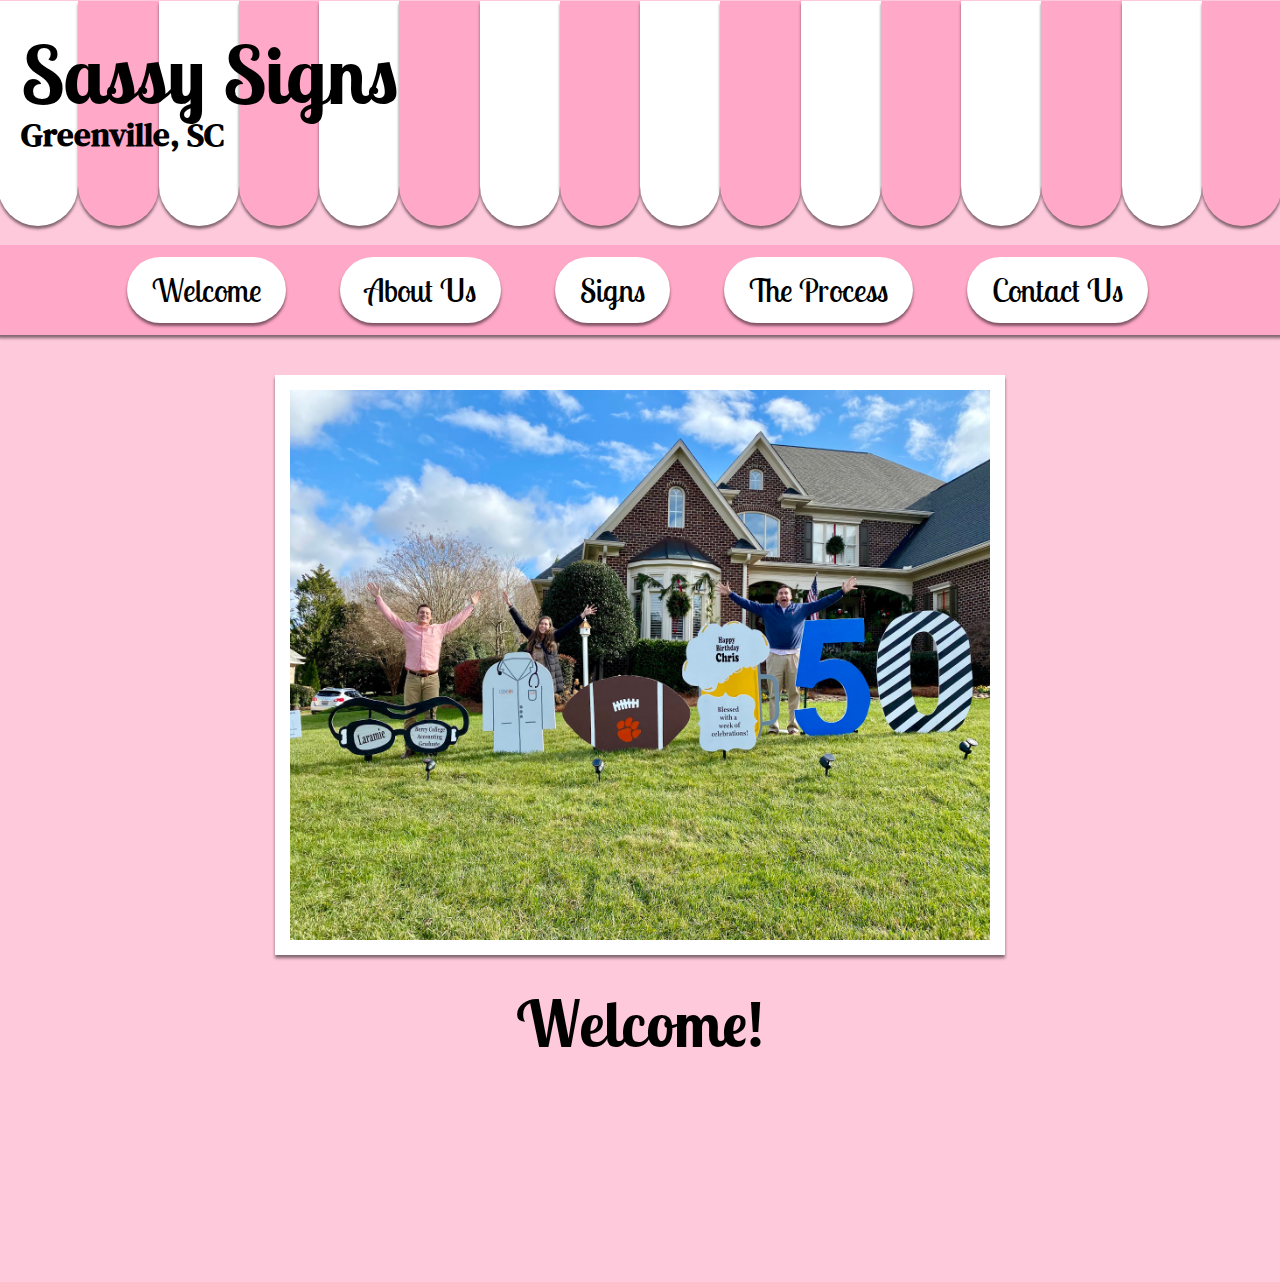
<file: index.html>
<!DOCTYPE html>
<html>

<head>
	<title>Sassy Signs Greenville Website</title>
	<link rel="stylesheet" href="styles.css"> 
	<link rel="preconnect" href="https://fonts.gstatic.com">
	<link href="https://fonts.googleapis.com/css2?family=Lobster+Two&display=swap" rel="stylesheet">
	<link href="https://fonts.googleapis.com/css2?family=DM+Serif+Text&display=swap" rel="stylesheet">
	<meta charset="UTF-8">
</head>

<body>
	<div class="logo">
		<h1 class="logotext">Sassy Signs<br><p class="logosubtext">Greenville, SC</p></h1>
	</div>
	<div id="banner">
		<div class="whitestripe"><br></div>
		<div class="pinkstripe"><br></div>
		<div class="whitestripe"><br></div>
		<div class="pinkstripe"><br></div>
		<div class="whitestripe"><br></div>
		<div class="pinkstripe"><br></div>
		<div class="whitestripe"><br></div>
		<div class="pinkstripe"><br></div>
		<div class="whitestripe"><br></div>
		<div class="pinkstripe"><br></div>
		<div class="whitestripe"><br></div>
		<div class="pinkstripe"><br></div>
		<div class="whitestripe"><br></div>
		<div class="pinkstripe"><br></div>
		<div class="whitestripe"><br></div>
		<div class="pinkstripe"><br></div>
	</div>
	<nav>
		<div id="navbar">
			<a href="index.html"><button class="navbutton">Welcome</button></a>
			<a href="aboutUs.html"><button class="navbutton">About Us</button></a>
			<a href="signs.html"><button class="navbutton">Signs</button></a>
			<a href="process.html"><button class="navbutton">The Process</button></a>
			<a href="contact.html"><button class="navbutton">Contact Us</button></a>
		</div>
	</nav>
	<div class="welcome">
		<img id="splash" src='images/sassySigns1.jpeg'/>
		<h1 class="headerlarge">Welcome!</h1>
	</div>
</body>

</html>
</file>
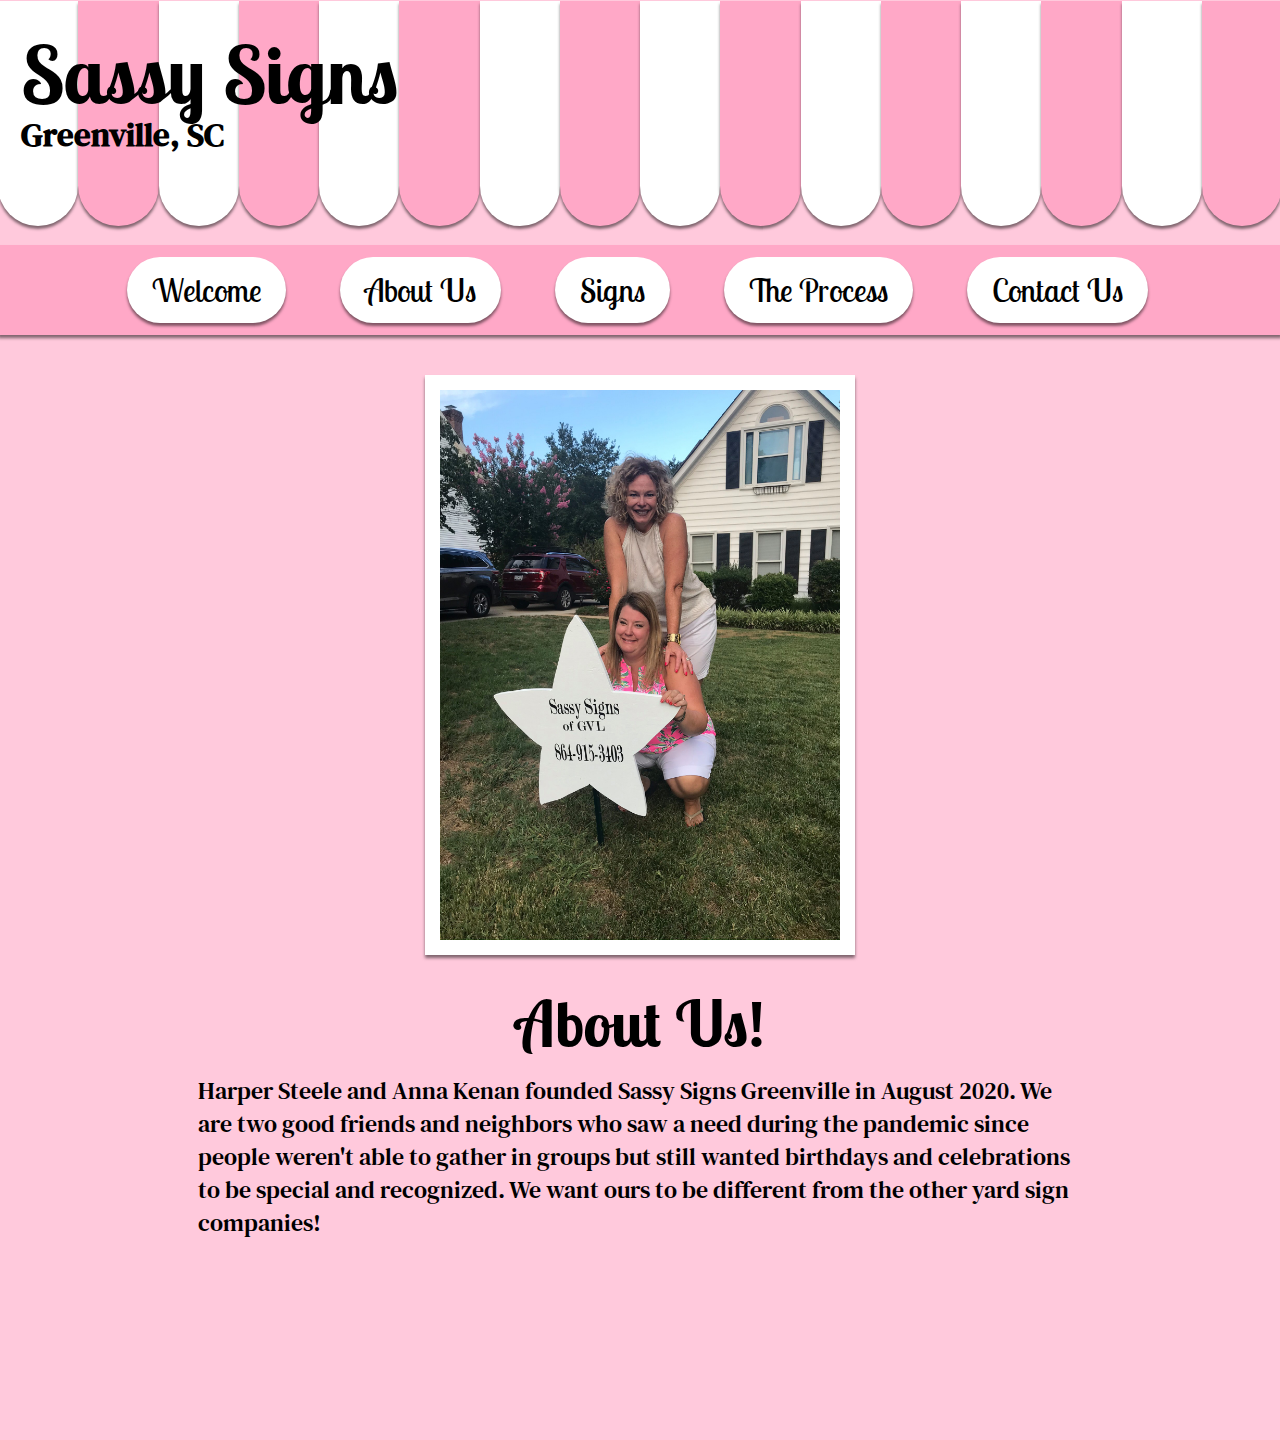
<file: aboutUs.html>
<!DOCTYPE html>
<html>

<head>
	<title>Sassy Signs Greenville Website</title>
	<link rel="stylesheet" href="styles.css"> 
	<link rel="preconnect" href="https://fonts.gstatic.com">
	<link href="https://fonts.googleapis.com/css2?family=Lobster+Two&display=swap" rel="stylesheet">
	<link href="https://fonts.googleapis.com/css2?family=DM+Serif+Text&display=swap" rel="stylesheet">
	<meta charset="UTF-8">
</head>

<body>
	<div class="logo">
		<h1 class="logotext">Sassy Signs<br><p class="logosubtext">Greenville, SC</p></h1>
	</div>
	<div id="banner">
		<div class="whitestripe"><br></div>
		<div class="pinkstripe"><br></div>
		<div class="whitestripe"><br></div>
		<div class="pinkstripe"><br></div>
		<div class="whitestripe"><br></div>
		<div class="pinkstripe"><br></div>
		<div class="whitestripe"><br></div>
		<div class="pinkstripe"><br></div>
		<div class="whitestripe"><br></div>
		<div class="pinkstripe"><br></div>
		<div class="whitestripe"><br></div>
		<div class="pinkstripe"><br></div>
		<div class="whitestripe"><br></div>
		<div class="pinkstripe"><br></div>
		<div class="whitestripe"><br></div>
		<div class="pinkstripe"><br></div>
	</div>
	<nav>
		<div id="navbar">
			<a href="index.html"><button class="navbutton">Welcome</button></a>
			<a href="aboutUs.html"><button class="navbutton">About Us</button></a>
			<a href="signs.html"><button class="navbutton">Signs</button></a>
			<a href="process.html"><button class="navbutton">The Process</button></a>
			<a href="contact.html"><button class="navbutton">Contact Us</button></a>
		</div>
	</nav>
	<div class="welcome">
		<img id="aboutus" src="images/sassySignOwners.jpg" />
		<h1 class="headerlarge">About Us!</h1>
		<p class="info1">Harper Steele and Anna Kenan founded Sassy Signs Greenville in August 2020. We are two good friends and neighbors who saw a need during the pandemic since people weren't able to gather in groups but still wanted birthdays and celebrations to be special and recognized. We want ours to be different from the other yard sign companies!</p>
	</div>
	
  
  </body>
  
</html>
</file>
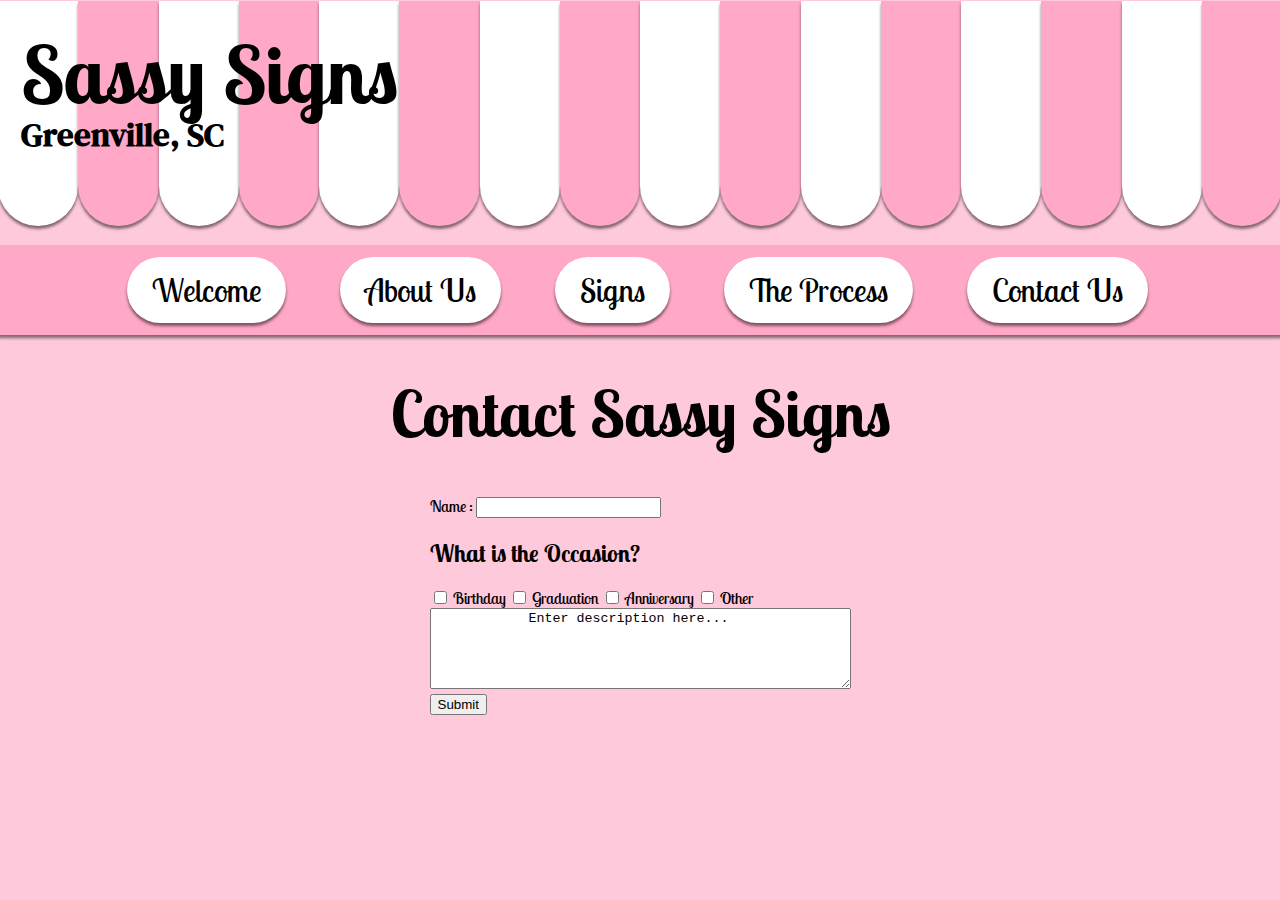
<file: contact.html>
<!DOCTYPE html>
<html>

<head>
	<title>Sassy Signs Greenville Website</title>
	<link rel="stylesheet" href="styles.css"> 
	<link rel="preconnect" href="https://fonts.gstatic.com">
	<link href="https://fonts.googleapis.com/css2?family=Lobster+Two&display=swap" rel="stylesheet">
	<link href="https://fonts.googleapis.com/css2?family=DM+Serif+Text&display=swap" rel="stylesheet">
	<meta charset="UTF-8">
</head>

<body>
	<div class="logo">
		<h1 class="logotext">Sassy Signs<br><p class="logosubtext">Greenville, SC</p></h1>
	</div>
	<div id="banner">
		<div class="whitestripe"><br></div>
		<div class="pinkstripe"><br></div>
		<div class="whitestripe"><br></div>
		<div class="pinkstripe"><br></div>
		<div class="whitestripe"><br></div>
		<div class="pinkstripe"><br></div>
		<div class="whitestripe"><br></div>
		<div class="pinkstripe"><br></div>
		<div class="whitestripe"><br></div>
		<div class="pinkstripe"><br></div>
		<div class="whitestripe"><br></div>
		<div class="pinkstripe"><br></div>
		<div class="whitestripe"><br></div>
		<div class="pinkstripe"><br></div>
		<div class="whitestripe"><br></div>
		<div class="pinkstripe"><br></div>
	</div>
	<nav>
		<div id="navbar">
			<a href="index.html"><button class="navbutton">Welcome</button></a>
			<a href="aboutUs.html"><button class="navbutton">About Us</button></a>
			<a href="signs.html"><button class="navbutton">Signs</button></a>
			<a href="process.html"><button class="navbutton">The Process</button></a>
			<a href="contact.html"><button class="navbutton">Contact Us</button></a>
		</div>
	</nav>
	<div class="welcome">
		<h1 class="headerlarge">Contact Sassy Signs</h1>
	<body>
      <form>
         Name : <input type = "text" name = "user_id" />
        <h2>What is the Occasion?</h2>
         <input type = "checkbox" name = "Birthday" value = "on"> Birthday
         <input type = "checkbox" name = "Graduation" value = "on"> Graduation
          <input type = "checkbox" name = "Anniversary" value = "on"> Anniversary
           <input type = "checkbox" name = "Custom" value = "on"> Other<br>
         <textarea rows = "5" cols = "50" name = "description">
            Enter description here...
         </textarea><br>
         <input type="submit" value="Submit">
      </form>
      </div>

  </body>
  
</html>
</file>
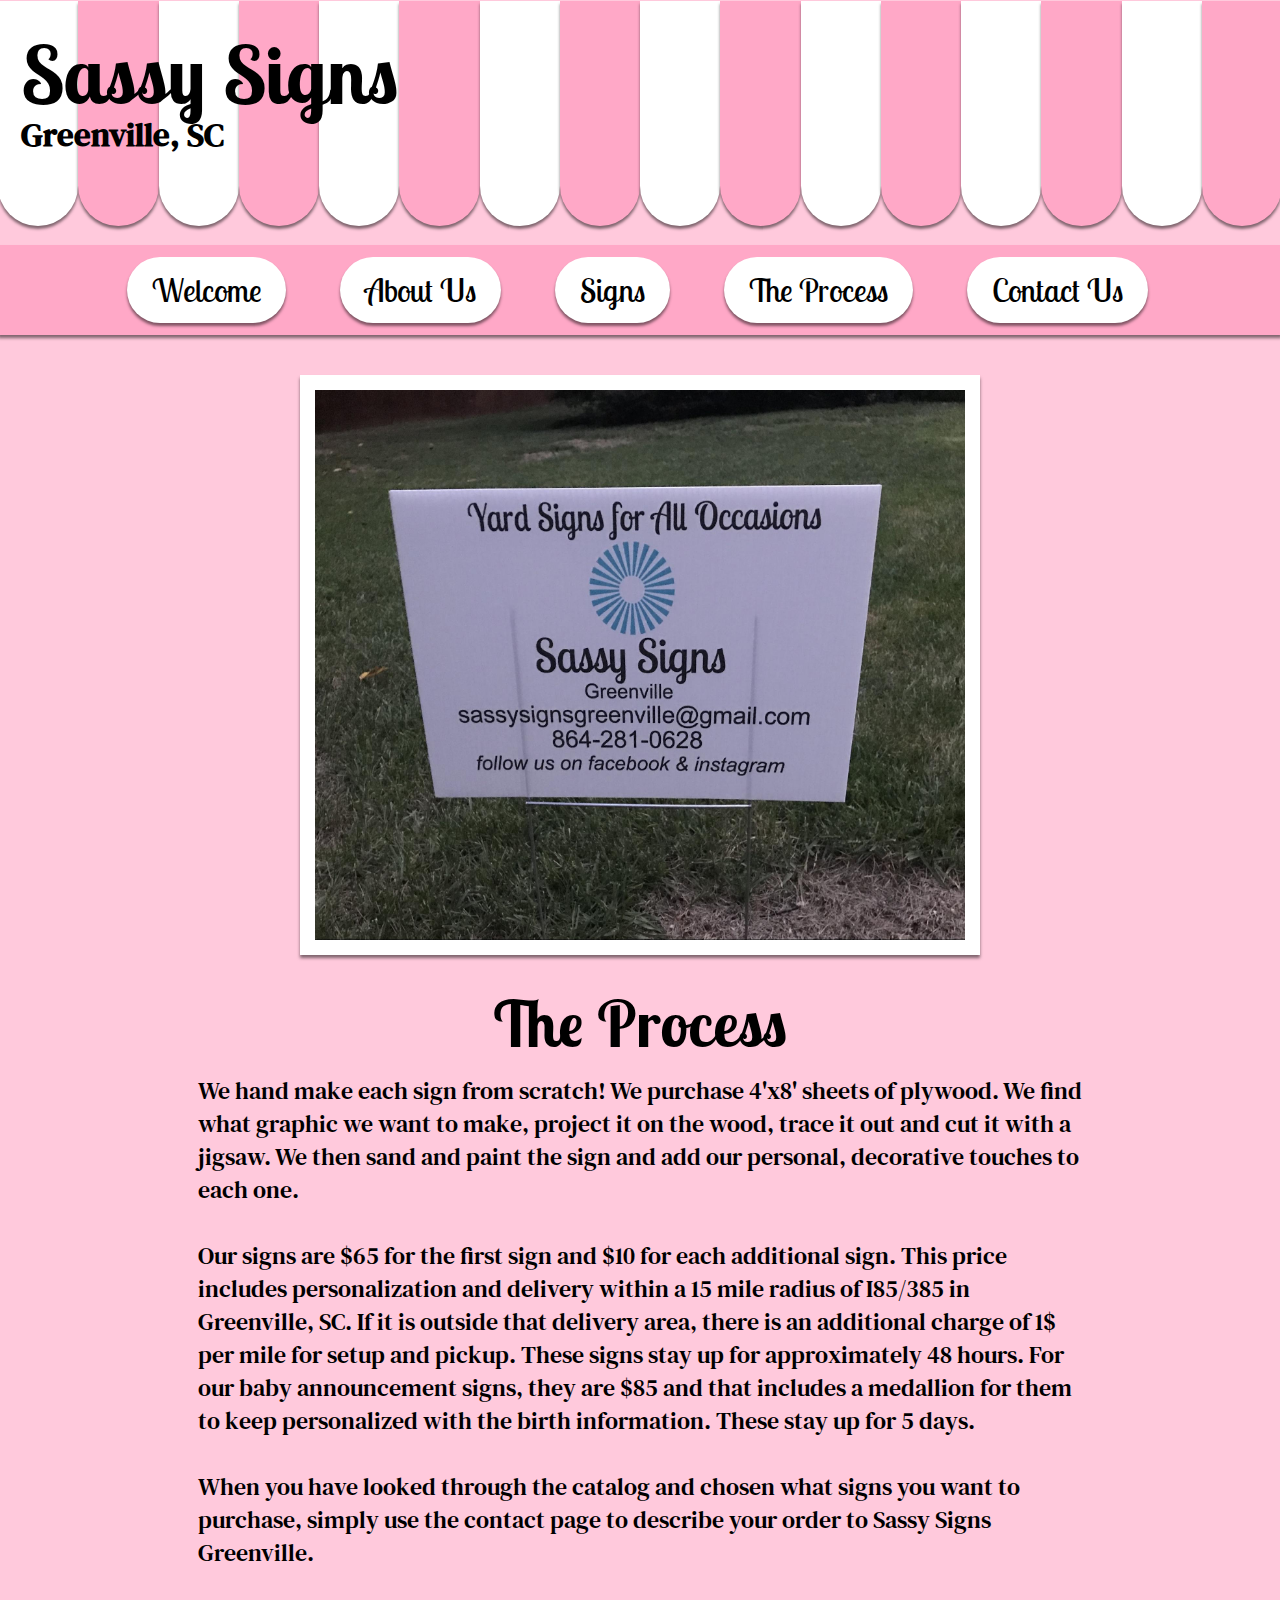
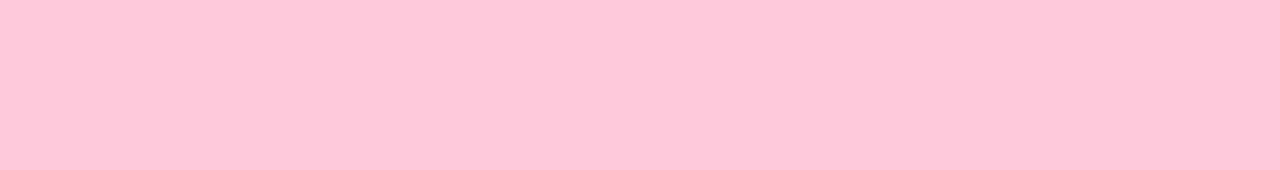
<file: process.html>
<!DOCTYPE html>
<html>

<head>
	<title>Sassy Signs Greenville Website</title>
	<link rel="stylesheet" href="styles.css"> 
	<link rel="preconnect" href="https://fonts.gstatic.com">
	<link href="https://fonts.googleapis.com/css2?family=Lobster+Two&display=swap" rel="stylesheet">
	<link href="https://fonts.googleapis.com/css2?family=DM+Serif+Text&display=swap" rel="stylesheet">
	<meta charset="UTF-8">
</head>

<body>
	<div class="logo">
		<h1 class="logotext">Sassy Signs<br><p class="logosubtext">Greenville, SC</p></h1>
	</div>
	<div id="banner">
		<div class="whitestripe"><br></div>
		<div class="pinkstripe"><br></div>
		<div class="whitestripe"><br></div>
		<div class="pinkstripe"><br></div>
		<div class="whitestripe"><br></div>
		<div class="pinkstripe"><br></div>
		<div class="whitestripe"><br></div>
		<div class="pinkstripe"><br></div>
		<div class="whitestripe"><br></div>
		<div class="pinkstripe"><br></div>
		<div class="whitestripe"><br></div>
		<div class="pinkstripe"><br></div>
		<div class="whitestripe"><br></div>
		<div class="pinkstripe"><br></div>
		<div class="whitestripe"><br></div>
		<div class="pinkstripe"><br></div>
	</div>
	<nav>
		<div id="navbar">
			<a href="index.html"><button class="navbutton">Welcome</button></a>
			<a href="aboutUs.html"><button class="navbutton">About Us</button></a>
			<a href="signs.html"><button class="navbutton">Signs</button></a>
			<a href="process.html"><button class="navbutton">The Process</button></a>
			<a href="contact.html"><button class="navbutton">Contact Us</button></a>
		</div>
	</nav>
	<div class="welcome">
		<img id="process" src="images/signs/image55.jpg" />
		<h1 class="headerlarge">The Process</h1>
		<p class="info1">We hand make each sign from scratch! We purchase 4'x8' sheets of plywood. We find what graphic we want to make, project it on the wood, trace it out and cut it with a jigsaw. We then sand and paint the sign and add our personal, decorative touches to each one.<br>
		<br>Our signs are $65 for the first sign and $10 for each additional sign. This price includes personalization and delivery within a 15 mile radius of I85/385 in Greenville, SC. If it is outside that delivery area, there is an additional charge of 1$ per mile for setup and pickup. These signs stay up for approximately 48 hours. For our baby announcement signs, they are $85 and that includes a medallion for them to keep personalized with the birth information. These stay up for 5 days.<br>
		<br>When you have looked through the catalog and chosen what signs you want to purchase, simply use the contact page to describe your order to Sassy Signs Greenville.</p>
	</div>
  </body>
  
</html>
</file>
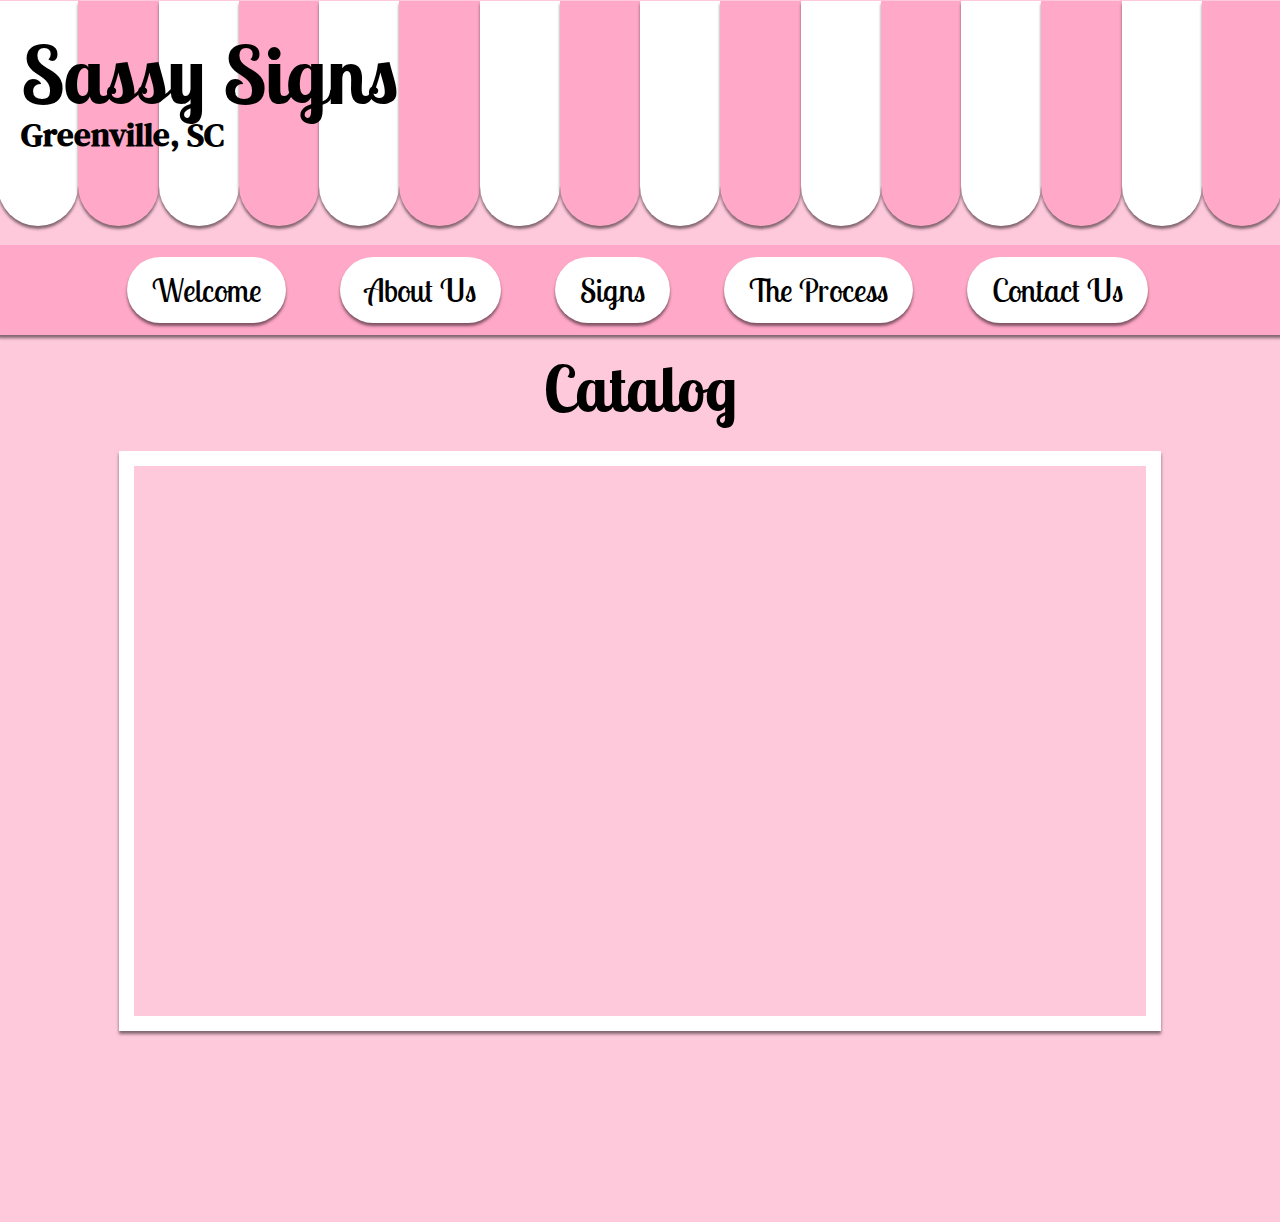
<file: signs.html>
<!DOCTYPE html>
<html>

<head>
	<title>Sassy Signs Greenville Website</title>
	<link rel="stylesheet" href="styles.css"> 
	<link rel="preconnect" href="https://fonts.gstatic.com">
	<link href="https://fonts.googleapis.com/css2?family=Lobster+Two&display=swap" rel="stylesheet">
	<link href="https://fonts.googleapis.com/css2?family=DM+Serif+Text&display=swap" rel="stylesheet">
	<meta charset="UTF-8">
</head>

<body>
	<div class="logo">
		<h1 class="logotext">Sassy Signs<br><p class="logosubtext">Greenville, SC</p></h1>
	</div>
	<div id="banner">
		<div class="whitestripe"><br></div>
		<div class="pinkstripe"><br></div>
		<div class="whitestripe"><br></div>
		<div class="pinkstripe"><br></div>
		<div class="whitestripe"><br></div>
		<div class="pinkstripe"><br></div>
		<div class="whitestripe"><br></div>
		<div class="pinkstripe"><br></div>
		<div class="whitestripe"><br></div>
		<div class="pinkstripe"><br></div>
		<div class="whitestripe"><br></div>
		<div class="pinkstripe"><br></div>
		<div class="whitestripe"><br></div>
		<div class="pinkstripe"><br></div>
		<div class="whitestripe"><br></div>
		<div class="pinkstripe"><br></div>
	</div>
	<nav>
		<div id="navbar">
			<a href="index.html"><button class="navbutton">Welcome</button></a>
			<a href="aboutUs.html"><button class="navbutton">About Us</button></a>
			<a href="signs.html"><button class="navbutton">Signs</button></a>
			<a href="process.html"><button class="navbutton">The Process</button></a>
			<a href="contact.html"><button class="navbutton">Contact Us</button></a>
		</div>
	</nav>
	<div class="catalog">
		<h1 class="headerlarge">Catalog</h1>
		<iframe id="catalogframe" src="catalog/page1.html" title="Catalog"/>
	</div>
  </body>
  
</html>
</file>
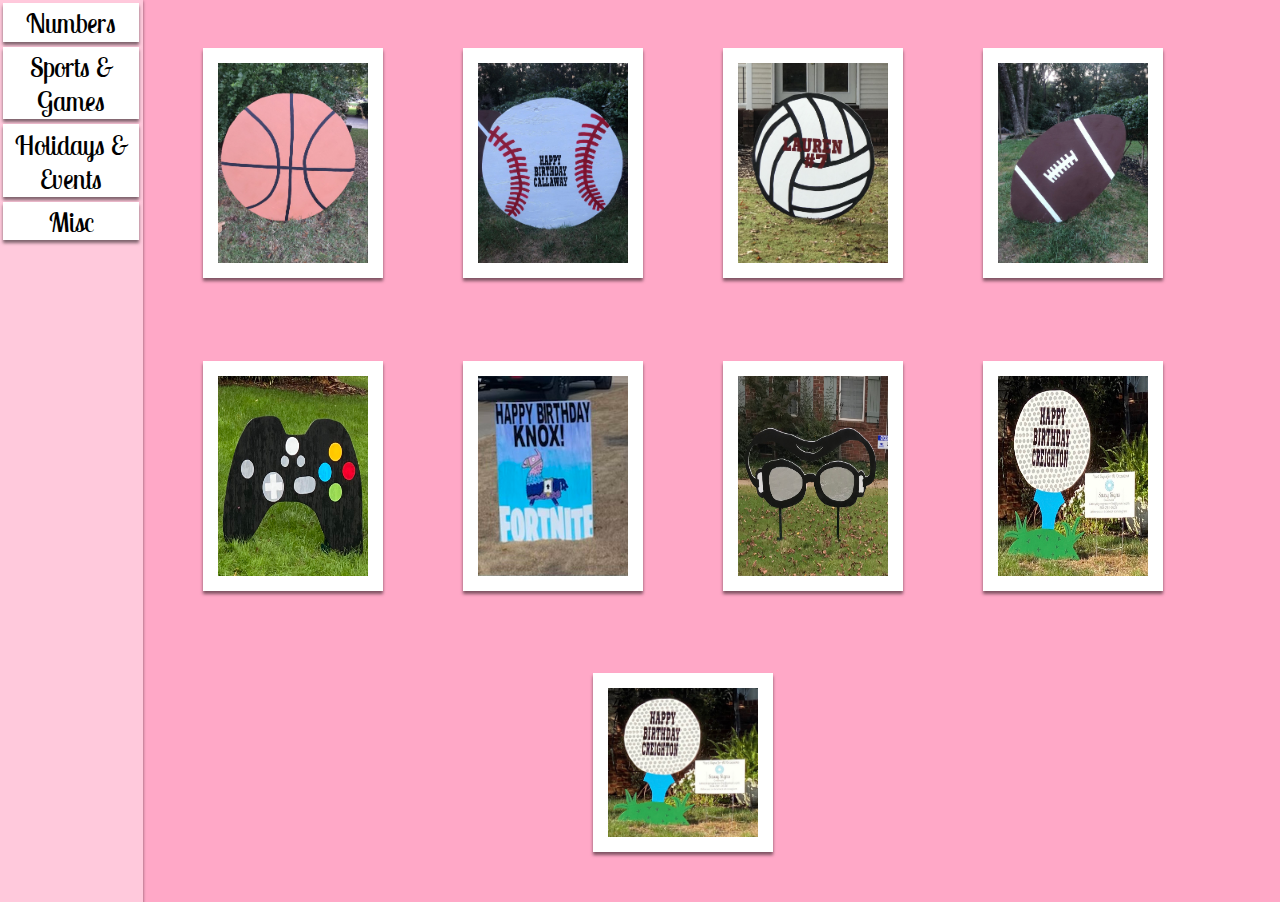
<file: catalog/page2.html>
<html>

<head>
	<title>Sassy Signs Greenville Website</title>
	<link rel="stylesheet" href="../styles.css"> 
	<link rel="preconnect" href="https://fonts.gstatic.com">
	<link href="https://fonts.googleapis.com/css2?family=Lobster+Two&display=swap" rel="stylesheet">
	<link href="https://fonts.googleapis.com/css2?family=DM+Serif+Text&display=swap" rel="stylesheet">
	<meta charset="UTF-8">
</head>

<body class="catalogpage">
	<div class="catalogmenu">
		<a href="page1.html"><button class="catbutton">Numbers</button></a>
		<a href="page2.html"><button class="catbutton">Sports & Games</button></a>
		<a href="page3.html"><button class="catbutton">Holidays & Events</button></a>
		<a href="page4.html"><button class="catbutton">Misc</button></a>
	</div>
	<div class="catalogprime">
		<img class="catalogimage" src="../images/signs/image7.jpg">
		<img class="catalogimage" src="../images/signs/image14.jpg">
		<img class="catalogimage" src="../images/signs/image39.jpg">
		<img class="catalogimage" src="../images/signs/image68.jpg">
		<img class="catalogimage" src="../images/signs/image46.jpg">
		<img class="catalogimage" src="../images/signs/image52.jpg">
		<img class="catalogimage" src="../images/signs/image82.jpg">
		<img class="catalogimage" src="../images/signs/image65.jpg">
		<img class="catalogimage" src="../images/signs/image65.jpg">
	</div>
</body>


</html>
</file>
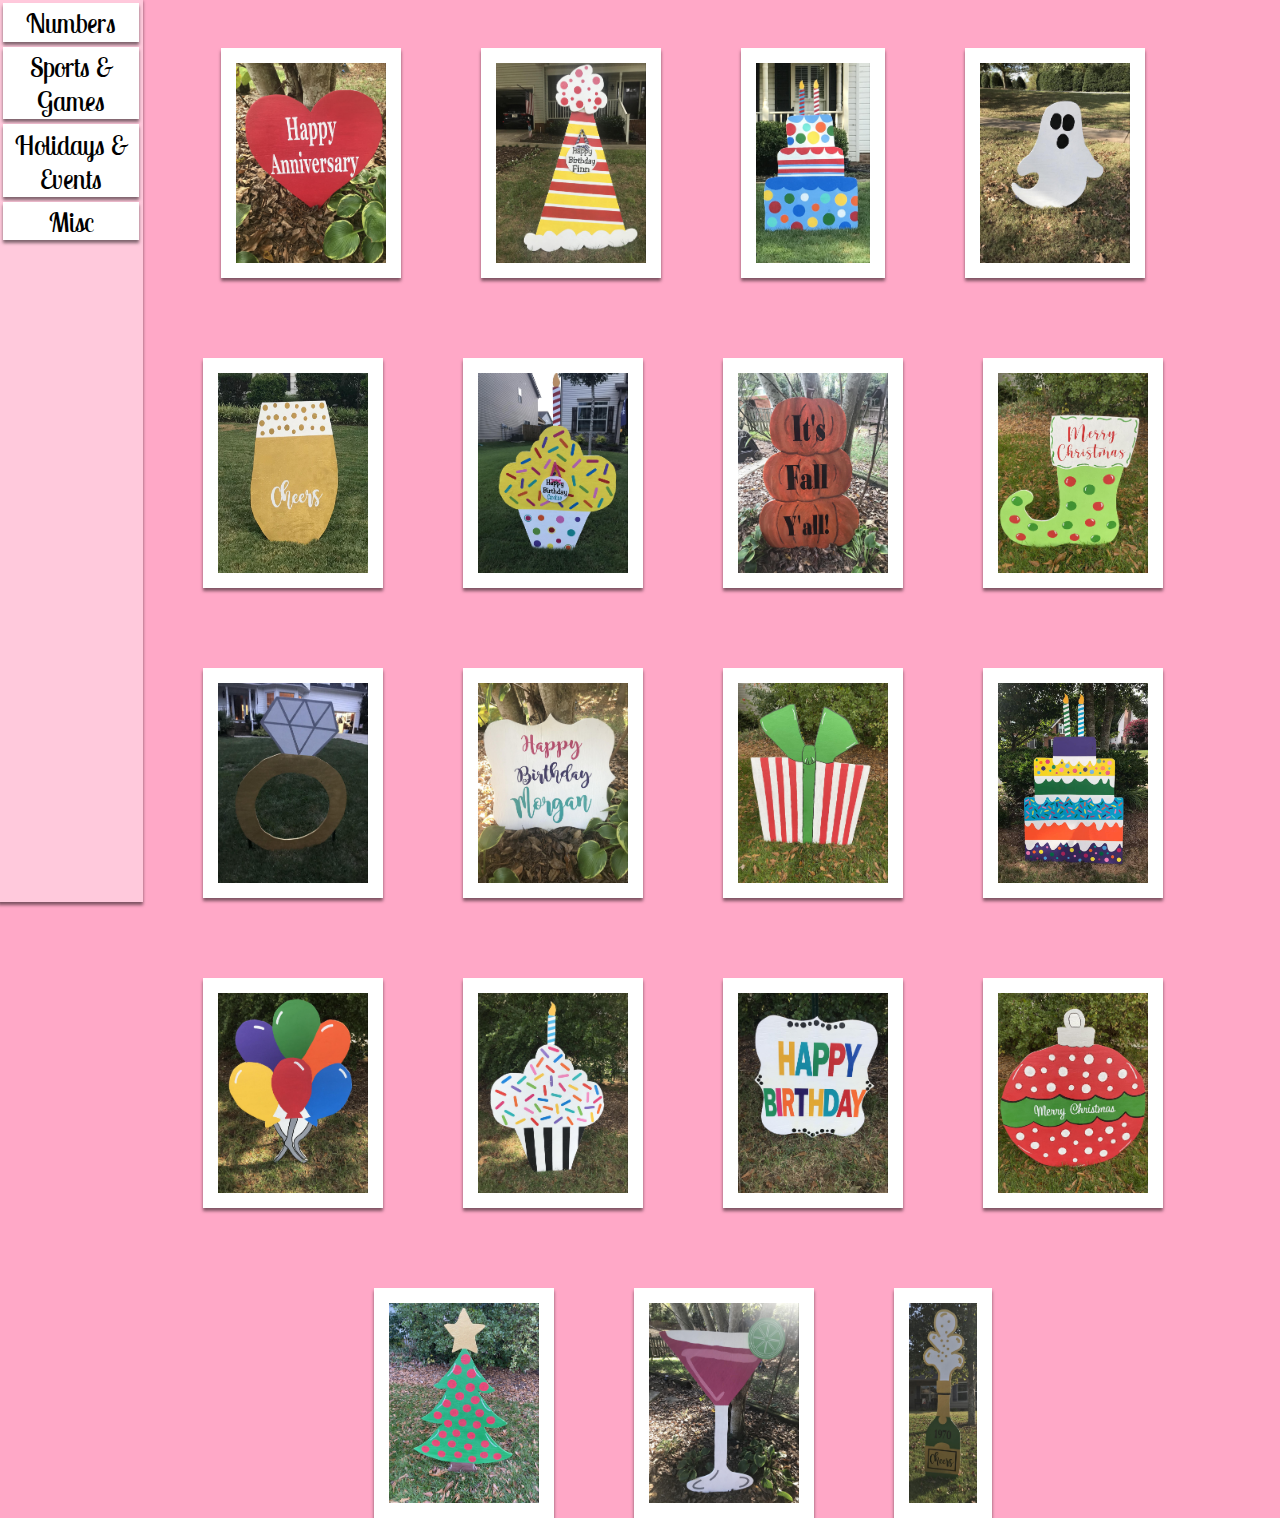
<file: catalog/page3.html>
<html>

<head>
	<title>Sassy Signs Greenville Website</title>
	<link rel="stylesheet" href="../styles.css"> 
	<link rel="preconnect" href="https://fonts.gstatic.com">
	<link href="https://fonts.googleapis.com/css2?family=Lobster+Two&display=swap" rel="stylesheet">
	<link href="https://fonts.googleapis.com/css2?family=DM+Serif+Text&display=swap" rel="stylesheet">
	<meta charset="UTF-8">
</head>

<body class="catalogpage">
	<div class="catalogmenu">
		<a href="page1.html"><button class="catbutton">Numbers</button></a>
		<a href="page2.html"><button class="catbutton">Sports & Games</button></a>
		<a href="page3.html"><button class="catbutton">Holidays & Events</button></a>
		<a href="page4.html"><button class="catbutton">Misc</button></a>
	</div>
	<div class="catalogprime">
		<img class="catalogimage" src="../images/signs/image3.jpg">
		<img class="catalogimage" src="../images/signs/image19.jpg">
		<img class="catalogimage" src="../images/signs/image33.jpg">
		<img class="catalogimage" src="../images/signs/image38.jpg">
		<img class="catalogimage" src="../images/signs/image42.jpg">
		<img class="catalogimage" src="../images/signs/image44.jpg">
		<img class="catalogimage" src="../images/signs/image48.jpg">
		<img class="catalogimage" src="../images/signs/image49.jpg">
		<img class="catalogimage" src="../images/signs/image54.jpg">
		<img class="catalogimage" src="../images/signs/image57.jpg">
		<img class="catalogimage" src="../images/signs/image60.jpg">
		<img class="catalogimage" src="../images/signs/image61.jpg">
		<img class="catalogimage" src="../images/signs/image69.jpg">
		<img class="catalogimage" src="../images/signs/image74.jpg">
		<img class="catalogimage" src="../images/signs/image75.jpg">
		<img class="catalogimage" src="../images/signs/image76.jpg">
		<img class="catalogimage" src="../images/signs/image79.jpg">
		<img class="catalogimage" src="../images/signs/image91.jpg">
		<img class="catalogimage" src="../images/signs/image34.jpg">
	</div>
</body>


</html>
</file>
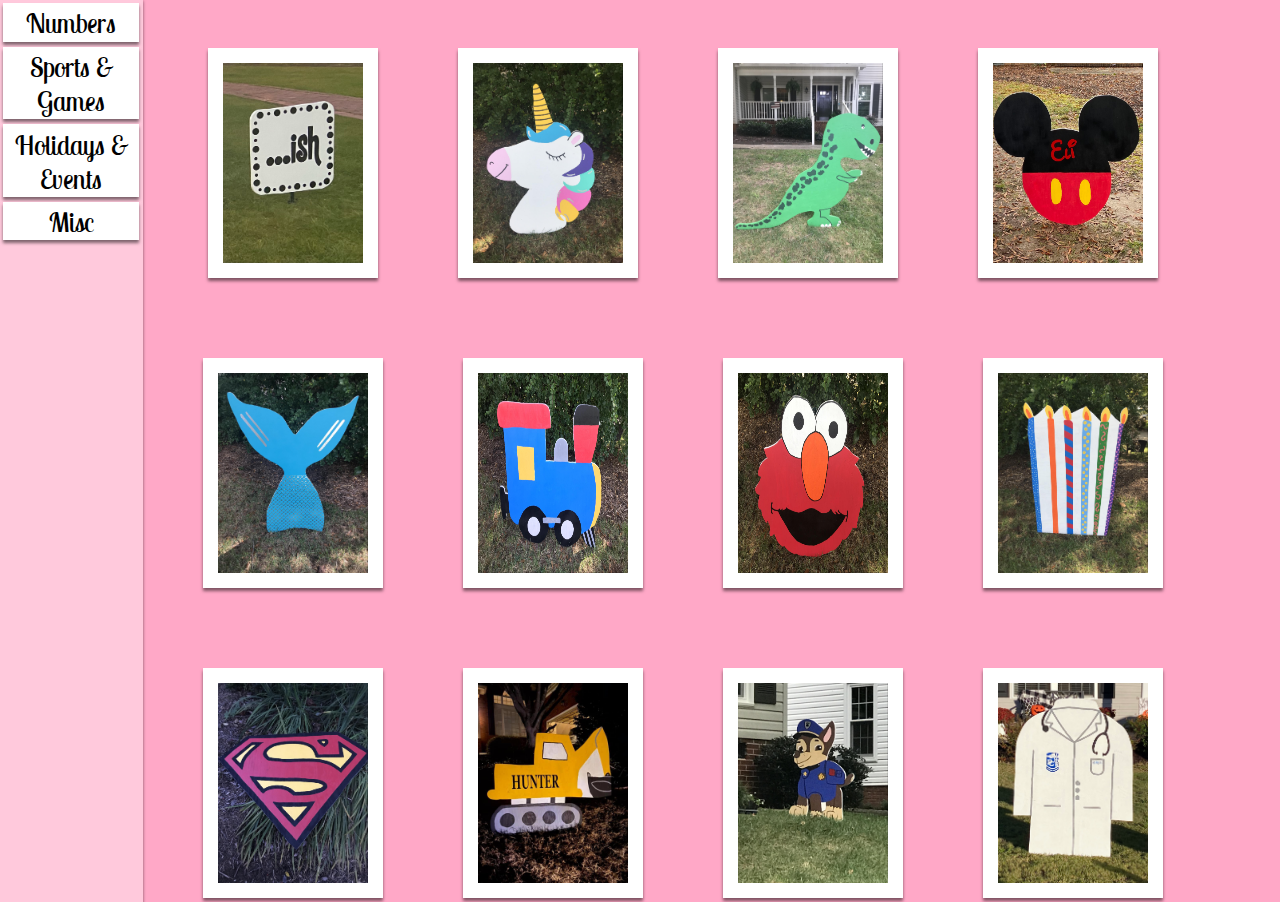
<file: catalog/page4.html>
<html>

<head>
	<title>Sassy Signs Greenville Website</title>
	<link rel="stylesheet" href="../styles.css"> 
	<link rel="preconnect" href="https://fonts.gstatic.com">
	<link href="https://fonts.googleapis.com/css2?family=Lobster+Two&display=swap" rel="stylesheet">
	<link href="https://fonts.googleapis.com/css2?family=DM+Serif+Text&display=swap" rel="stylesheet">
	<meta charset="UTF-8">
</head>

<body class="catalogpage">
	<div class="catalogmenu">
		<a href="page1.html"><button class="catbutton">Numbers</button></a>
		<a href="page2.html"><button class="catbutton">Sports & Games</button></a>
		<a href="page3.html"><button class="catbutton">Holidays & Events</button></a>
		<a href="page4.html"><button class="catbutton">Misc</button></a>
	</div>
	<div class="catalogprime">
		<img class="catalogimage" src="../images/signs/image20.jpg">
		<img class="catalogimage" src="../images/signs/image22.jpg">
		<img class="catalogimage" src="../images/signs/image23.jpg">
		<img class="catalogimage" src="../images/signs/image28.jpg">
		<img class="catalogimage" src="../images/signs/image29.jpg">
		<img class="catalogimage" src="../images/signs/image62.jpg">
		<img class="catalogimage" src="../images/signs/image64.jpg">
		<img class="catalogimage" src="../images/signs/image66.jpg">
		<img class="catalogimage" src="../images/signs/image70.jpg">
		<img class="catalogimage" src="../images/signs/image78.jpg">
		<img class="catalogimage" src="../images/signs/image80.jpg">
		<img class="catalogimage" src="../images/signs/image83.jpg">
	</div>
</body>

</html>
</file>
<file: styles.css>
body {
	background-color: #FFC9DC;
	font-family: "Lobster Two", cursive, serif;
}

.catalogpage {
	background-color: #FFA8C7;
	display: flex;
	flex-direction: row;
}

.catalogmenu {
	position: relative;
	background-color: #FFC9DC;
	border-style: solid;
	border-width: 15px;
	border-color: #FFC9DC;
	margin: -10px;
	margin-right: -10px;
	max-width: 115px;
	box-shadow:0px 3px 3px rgba(0,0,0,0.5);
}

.catalogprime {
	display: flex;
	flex-direction: row;
	flex-wrap: wrap;
	justify-content: center;
	width: 1100px;
}

.catalogimage {
	max-width: 150px;
	max-height: 200px;
	box-shadow:0px 3px 3px rgba(0,0,0,0.5);
	border-style: solid;
	border-width: 15px;
	border-color: white;
	margin: 40px;
}

.logo {
	position:relative;
	max-width: 30%;
	border: 5px;
	margin-left: 1%;
	margin-top: -230px;
	transform:translateY(200px);
}
                                                                             
.logotext {
	max-width: 400px;
	text-align: left;
	position: relative;
	font-size: 500%;
}

.logosubtext {
	position: relative;
	font-family: "DM Serif Text", Times, serif;
	font-size: 41%;
	margin-top: -3%;
}

nav {
	display: flex;
	flex-direction: row;
	align-items: center;
	justify-content: center;
	background-color: #FFA8C7;
	box-shadow:0px 3px 3px rgba(0,0,0,0.5);
	padding: 1%;
	margin-bottom: 25px;
	margin-left: -10px;
	margin-right: -10px;
}

.navbutton {
	background-color: white;
	border: none;
	border-radius: 40px;
	text-decoration: none;
	text-align: center;
	font-family: "Lobster Two", cursive, serif;
	font-size: 200%;
	padding-left: 2%;
	padding-right: 2%;
	padding-top: 1%;
	padding-bottom: 1%;
	margin-left: 2%;
	margin-right: 2%;
	box-shadow:0px 3px 3px rgba(0,0,0,0.5);
	cursor: pointer;
	transition-duration: 0.2s;
}

.catbutton {
	background-color: white;
	border: none;
	text-decoration: none;
	text-align: center;
	font-family: "Lobster Two", cursive, serif;
	font-size: 170%;
	padding-left: 4%;
	padding-right: 4%;
	padding-top: 3%;
	padding-bottom: 1%;
	margin-bottom: 15px;
	margin-left: -10px;
	margin-right: -10px;
	margin-top: -10px;
	box-shadow:0px 3px 3px rgba(0,0,0,0.5);
	cursor: pointer;
	transition-duration: 0.2s;
	width: 136px;
}

.navbutton:hover {
	background-color: #E3759C;
	color: white;
}

.navbutton:active {
	background-color: #E3759C;
	transform:translateY(5px);
}

.catbutton:hover {
	background-color: #E3759C;
	color: white;
}

.catbutton:active {
	background-color: #E3759C;
	transform:translateX(10px);
}

#navbar {
	text-align: center;
	position: relative;
	width: 300%;
	margin-left: -5px;
}

.welcome {
	display: flex;
	flex-direction: column;
	align-items: center;
	justify-content: center;
}

.catalog {
	display: flex;
	flex-direction: column;
	margin-top: -2%;
	align-items: center;
	justify-content: center;
	max-width: 120%;
}

.headerlarge {
	font-size: 400%;
	margin-top: 1%;
}

.info1 {
	margin-top: -2.5%;
	font-size: 150%;
	font-family: "DM Serif Text", Times, serif;
	max-width: 70%;
}

#splash {
	position: relative;
	width: 700px;
	height: 550px;
	margin: 15px;
	border-style: solid;
	border-width: 15px;
	border-color: white;
	box-shadow:0px 3px 3px rgba(0,0,0,0.5);
}

#catalogframe {
	position: relative;
	width: 80%;
	height: 550px;
	margin: 15px;
	margin-top: -20px;
	border-style: solid;
	border-width: 15px;
	border-color: white;
	box-shadow:0px 3px 3px rgba(0,0,0,0.5);
}

#aboutus {
	position: relative;
	width: 400px;
	height: 550px;
	margin: 15px;
	border-style: solid;
	border-width: 15px;
	border-color: white;
	box-shadow:0px 3px 3px rgba(0,0,0,0.5);
}

#process {
	position: relative;
	width: 650px;
	height: 550px;
	margin: 15px;
	border-style: solid;
	border-width: 15px;
	border-color: white;
	box-shadow:0px 3px 3px rgba(0,0,0,0.5);
}

#banner {
	display: flex;
	flex-direction: row;
	margin-bottom: 1.5%;
	margin-top: -10px;
	margin-left: -10px;
	margin-right: -10px;
}

.whitestripe {
	background-color: white;
	width: 6.25%;
	height: 225px;
	border-bottom-left-radius: 50px;
	border-bottom-right-radius: 50px;
	box-shadow:0px 3px 3px rgba(0,0,0,0.5);
}

.pinkstripe {
	background-color: #FFA8C7;
	width: 6.25%;
	height: 225px;
	border-bottom-left-radius: 50px;
	border-bottom-right-radius: 50px;
	box-shadow:0px 3px 3px rgba(0,0,0,0.5);
}
</file>
